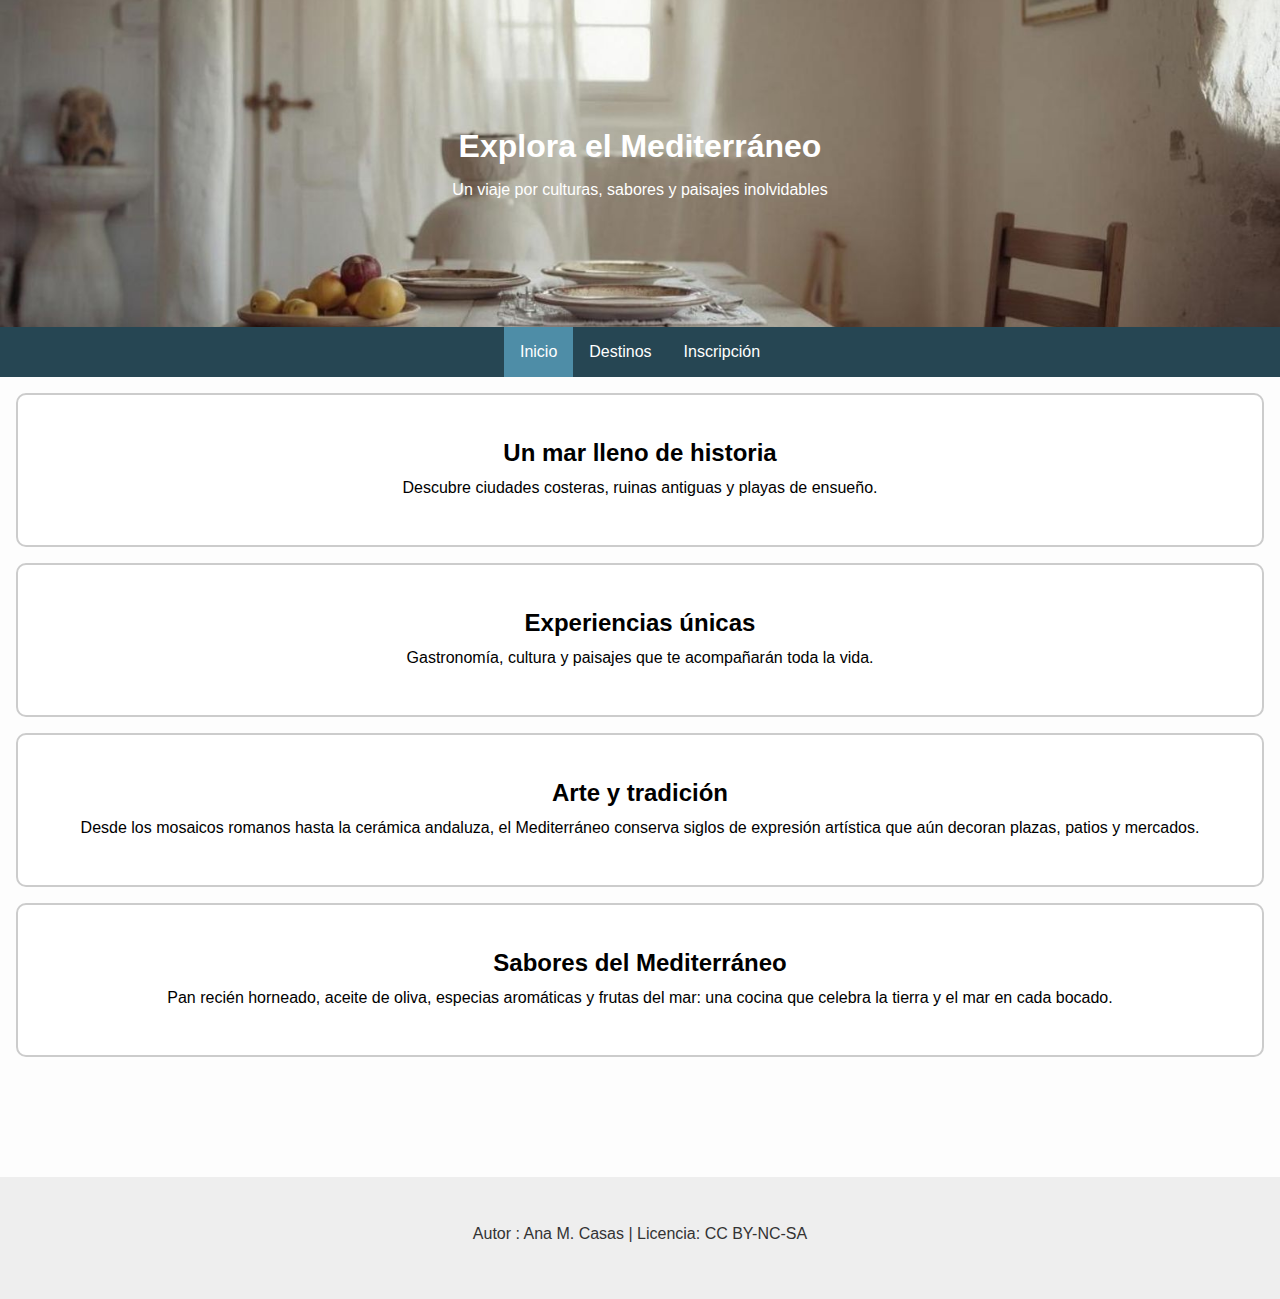
<file: index.html>
<!DOCTYPE html>
<html lang="es">
<head>
  <meta charset="UTF-8">
  <meta name="viewport" content="width=device-width, initial-scale=1.0">
  <title>Viajes por el Mediterráneo</title>
  <link rel="stylesheet" href="css/styles.css">
  <link rel="icon" href="img/Canva/personas.png" type="image/png">
</head>
<body>

<header class="encabezado">
  <h1>Explora el Mediterráneo</h1>
  <p>Un viaje por culturas, sabores y paisajes inolvidables</p>
</header>

<nav class="menu">
  <a href="index.html" class="activo">Inicio</a>
  <a href="contenido.html">Destinos</a>
  <a href="contacto.html">Inscripción</a>
</nav>

<main>
  <section>
    <article>
      <h2>Un mar lleno de historia</h2>
      <p>Descubre ciudades costeras, ruinas antiguas y playas de ensueño.</p>
    </article>

    <article>
      <h2>Experiencias únicas</h2>
      <p>Gastronomía, cultura y paisajes que te acompañarán toda la vida.</p>
    </article>

    <article>
      <h2>Arte y tradición</h2>
      <p>Desde los mosaicos romanos hasta la cerámica andaluza, el Mediterráneo conserva siglos de expresión artística que aún decoran plazas, patios y mercados.</p>
    </article>

    <article>
      <h2>Sabores del Mediterráneo</h2>
      <p>Pan recién horneado, aceite de oliva, especias aromáticas y frutas del mar: una cocina que celebra la tierra y el mar en cada bocado.</p>
    </article>
  </section>

</main>

<footer>
  <p>Autor :  Ana M. Casas | Licencia: CC BY-NC-SA</p>
</footer>

</body>
</html>
</file>
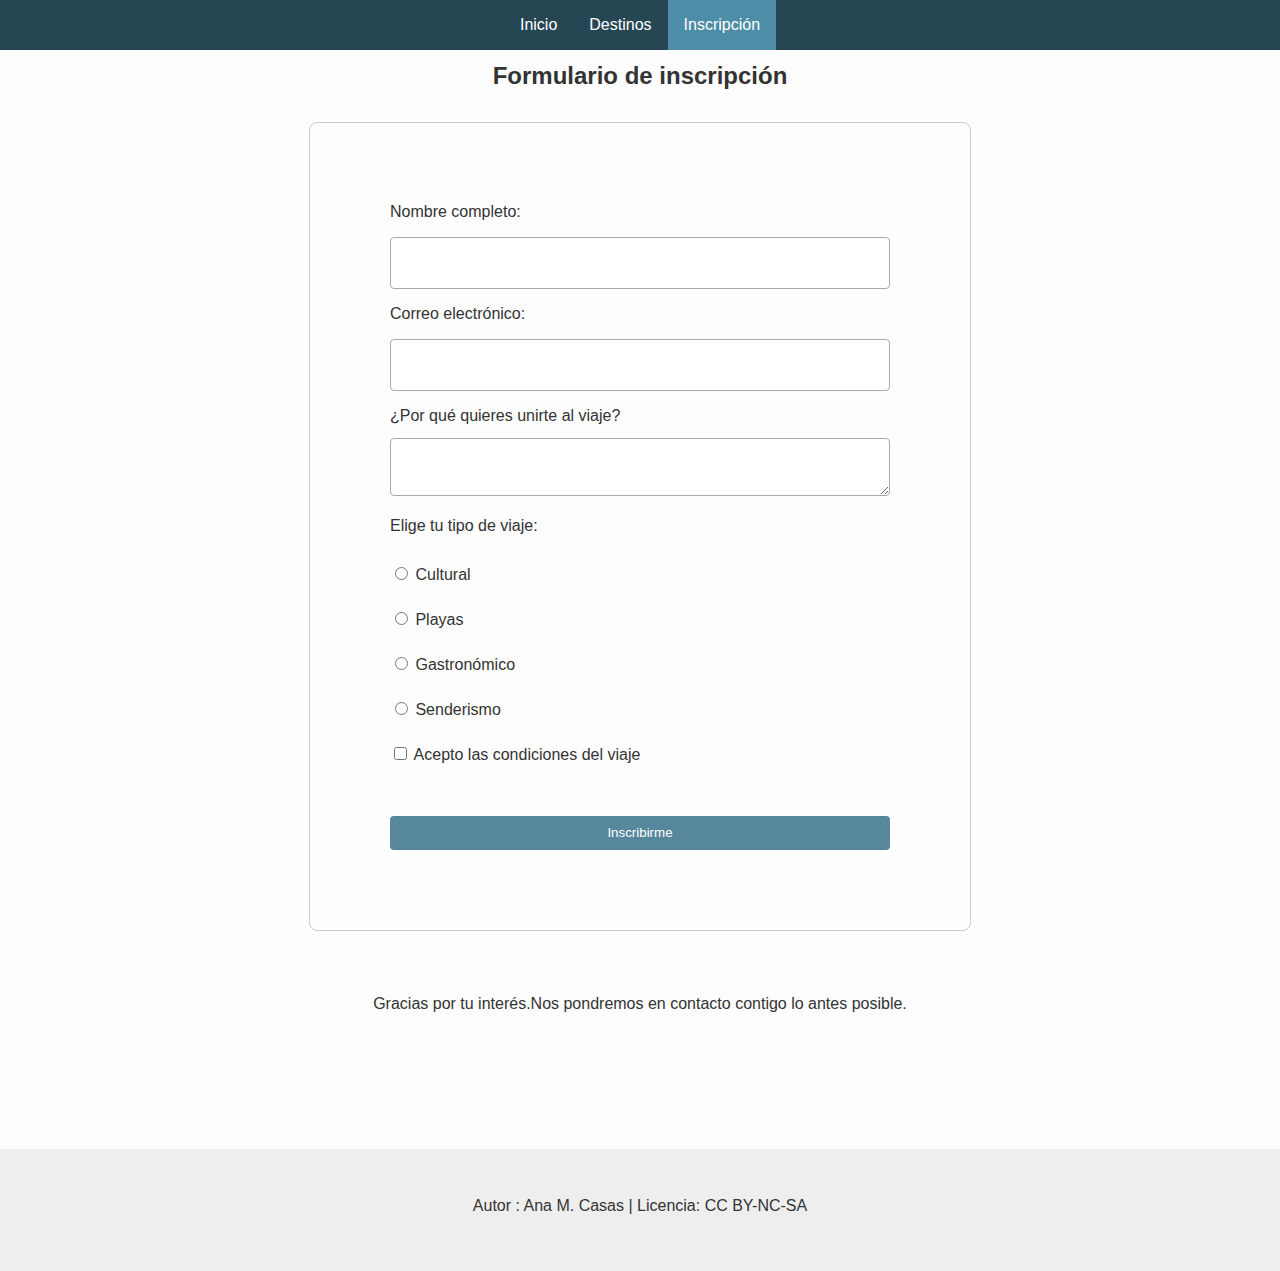
<file: contacto.html>
<!DOCTYPE html>
<html lang="es">
<head>
  <meta charset="UTF-8">
  <meta name="viewport" content="width=device-width, initial-scale=1.0">
  <title>Inscripción al viaje</title>
  <link rel="stylesheet" href="css/styles.css">
  <link rel="icon" href="img/Canva/personas.png" type="image/png">
</head>
<body>

<nav class="menu">
  <a href="index.html">Inicio</a>
  <a href="contenido.html">Destinos</a>
  <a href="contacto.html" class="activo">Inscripción</a>
</nav>

<main>
  <section>
    <h2>Formulario de inscripción</h2>

    <form>

      <label for="nombre">Nombre completo:</label>
      <input type="text" id="nombre" name="nombre" required>

      <label for="email">Correo electrónico:</label>
      <input type="email" id="email" name="email" required>

      <label for="mensaje">¿Por qué quieres unirte al viaje?</label>
      <textarea id="mensaje" name="mensaje" required></textarea>

      <p>Elige tu tipo de viaje:</p>
      <label><input type="radio" name="tipo" value="cultural"> Cultural</label>
      <label><input type="radio" name="tipo" value="playas"> Playas</label>
      <label><input type="radio" name="tipo" value="gastronomico"> Gastronómico</label>
      <label><input type="radio" name="tipo" value="senderismo"> Senderismo</label>

      <label><input type="checkbox" name="condiciones" required> Acepto las condiciones del viaje</label>

      <button type="submit">Inscribirme</button>

    </form>

  </section>

  <p class="espaciador">Gracias por tu interés.Nos pondremos en contacto contigo lo antes posible.</p>
</main>

<footer>
  <p>Autor : Ana M. Casas | Licencia: CC BY-NC-SA</p>
</footer>

</body>
</html>
</file>
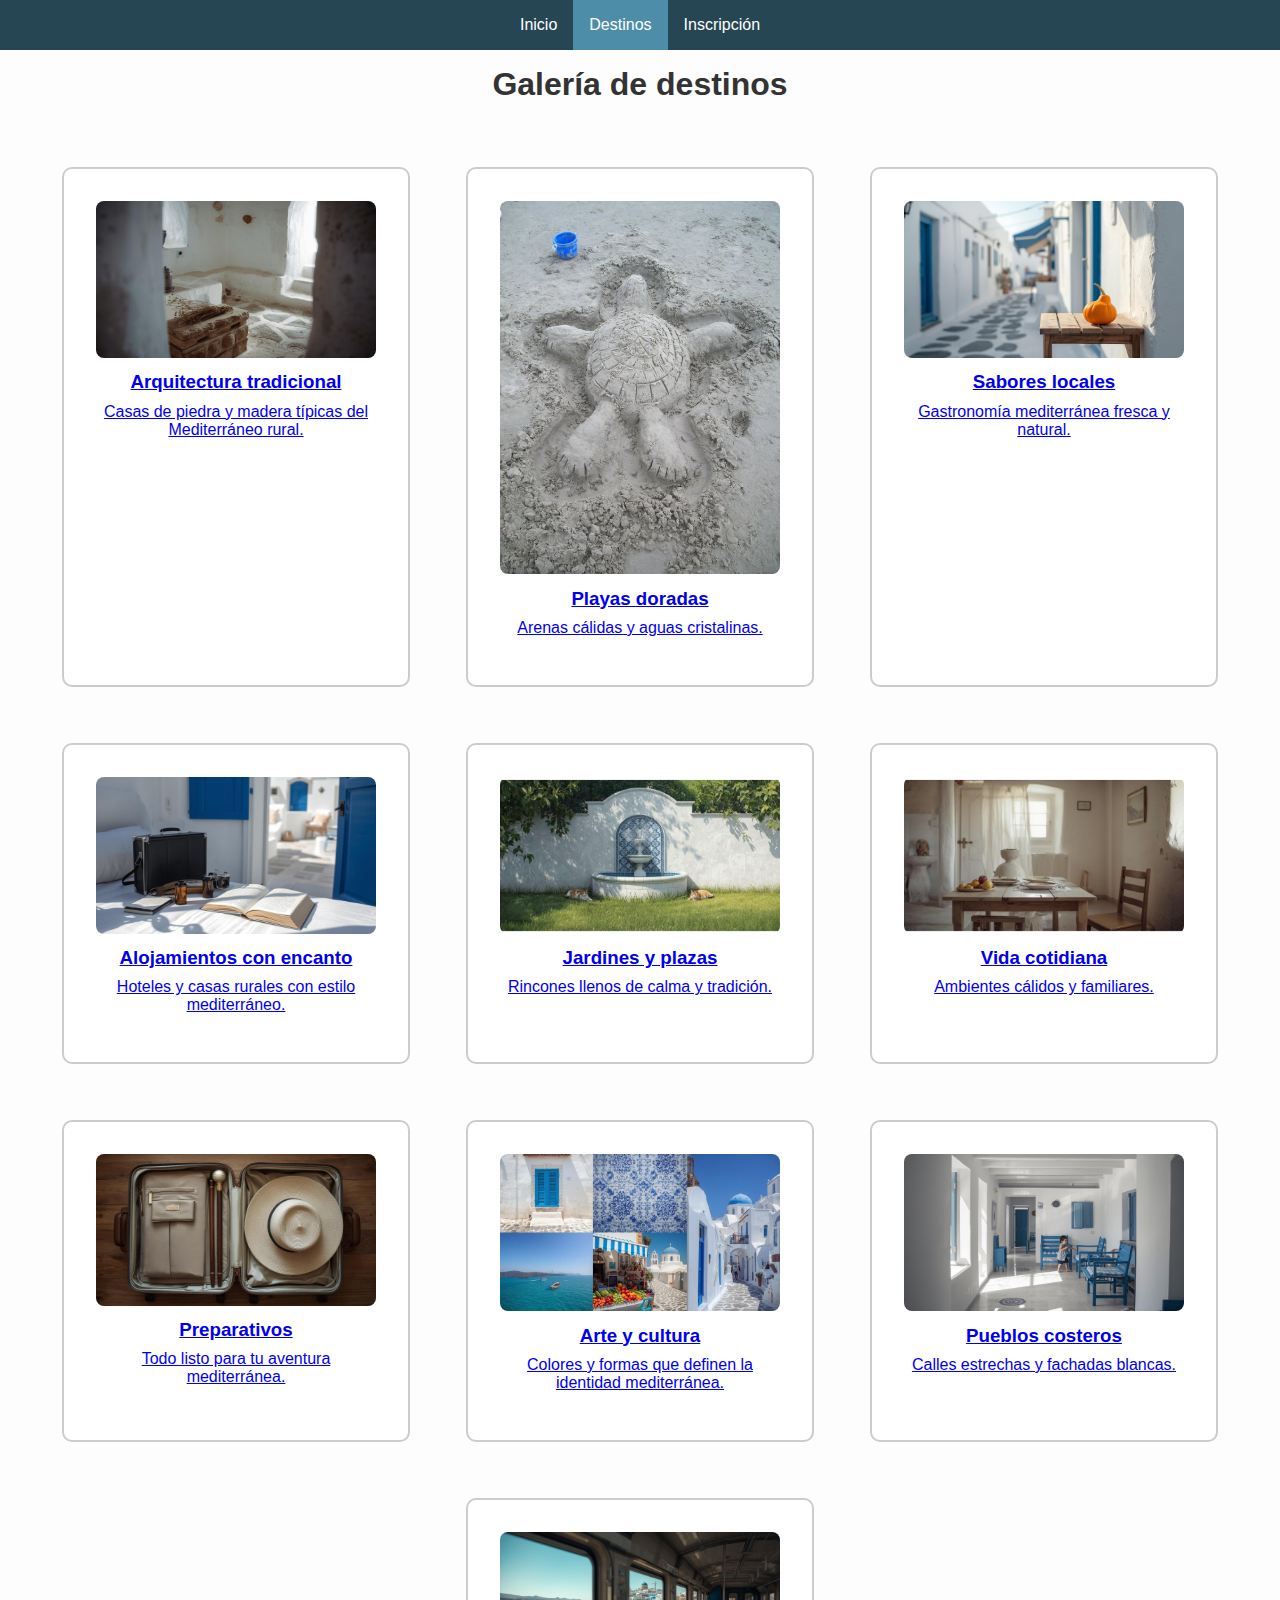
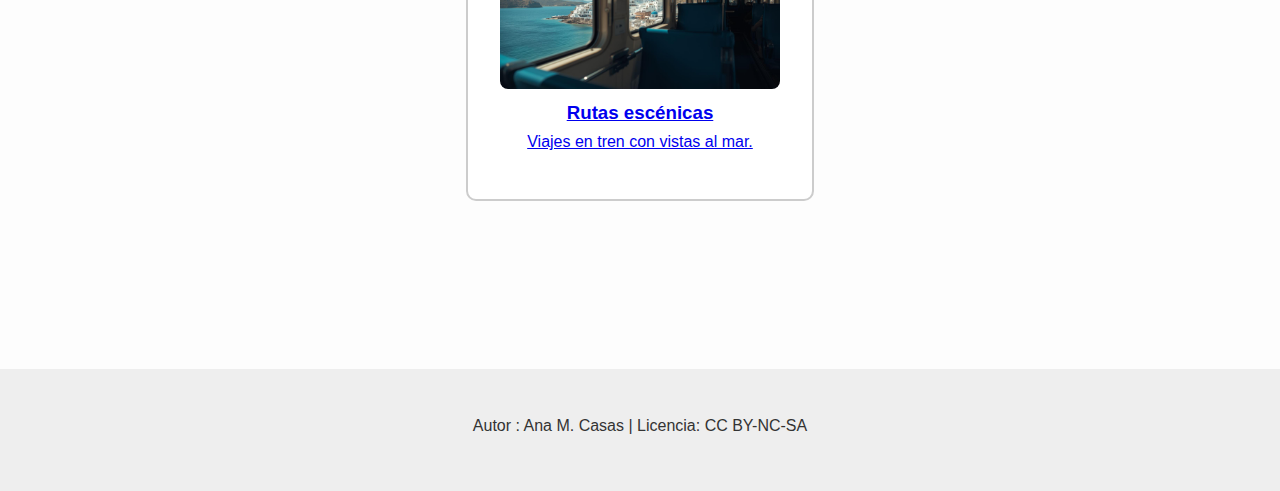
<file: contenido.html>
<!DOCTYPE html>
<html lang="es">
<head>
  <meta charset="UTF-8">
  <meta name="viewport" content="width=device-width, initial-scale=1.0">
  <title>Destinos Mediterráneos</title>
  <link rel="stylesheet" href="css/styles.css">
  <link rel="icon" href="img/Canva/personas.png" type="image/png">
</head>
<body>

<nav class="menu">
  <a href="index.html">Inicio</a>
  <a href="contenido.html" class="activo">Destinos</a>
  <a href="contacto.html">Inscripción</a>
</nav>

<main>
  <h1 class="titulo-seccion">Galería de destinos</h1>

  <section class="galeria">

    <article>
      <a href="#">
        <img src="img/Canva/arca.jpg" alt="Interior rústico mediterráneo">
        <h3>Arquitectura tradicional</h3>
        <p>Casas de piedra y madera típicas del Mediterráneo rural.</p>
      </a>
    </article>

    <article>
      <a href="#">
        <img src="img/Canva/arena.jpg" alt="Escultura de arena en la playa">
        <h3>Playas doradas</h3>
        <p>Arenas cálidas y aguas cristalinas.</p>
      </a>
    </article>

    <article>
      <a href="#">
        <img src="img/Canva/calabaza.jpg" alt="Calabaza sobre mesa blanca">
        <h3>Sabores locales</h3>
        <p>Gastronomía mediterránea fresca y natural.</p>
      </a>
    </article>

    <article>
      <a href="#">
        <img src="img/Canva/dormitorio.jpg" alt="Dormitorio mediterráneo">
        <h3>Alojamientos con encanto</h3>
        <p>Hoteles y casas rurales con estilo mediterráneo.</p>
      </a>
    </article>

    <article>
      <a href="#">
        <img src="img/Canva/fuente.jpg" alt="Fuente en jardín mediterráneo">
        <h3>Jardines y plazas</h3>
        <p>Rincones llenos de calma y tradición.</p>
      </a>
    </article>

    <article>
      <a href="#">
        <img src="img/Canva/hogar.jpg" alt="Hogar mediterráneo acogedor">
        <h3>Vida cotidiana</h3>
        <p>Ambientes cálidos y familiares.</p>
      </a>
    </article>

    <article>
      <a href="#">
        <img src="img/Canva/maleta.jpg" alt="Maleta de viaje">
        <h3>Preparativos</h3>
        <p>Todo listo para tu aventura mediterránea.</p>
      </a>
    </article>

    <article>
      <a href="#">
        <img src="img/Canva/mosaico.jpg" alt="Mosaico azul mediterráneo">
        <h3>Arte y cultura</h3>
        <p>Colores y formas que definen la identidad mediterránea.</p>
      </a>
    </article>

    <article>
      <a href="#">
        <img src="img/Canva/pasillo.jpg" alt="Pasillo blanco y azul mediterráneo">
        <h3>Pueblos costeros</h3>
        <p>Calles estrechas y fachadas blancas.</p>
      </a>
    </article>

    <article>
      <a href="#">
        <img src="img/Canva/tren.jpg" alt="Tren junto al mar">
        <h3>Rutas escénicas</h3>
        <p>Viajes en tren con vistas al mar.</p>
      </a>
    </article>

  </section>
</main>

<footer>
  <p>Autor :  Ana M. Casas | Licencia: CC BY-NC-SA</p>
</footer>

</body>
</html>
</file>
<file: css/styles.css>
/* Estilos generales */
body {
  font-family:'Gill Sans', 'Gill Sans MT', Calibri, 'Trebuchet MS', sans-serif;
  margin: 0;
  padding: 0;
  background-color: #fdfdfd;
  color: #333;
}

h1, h2, h3 {
  margin: 0.5em 0;
  text-align: center;
}

p {
  margin: 0.5em 0 1em;
}


/* Encabezado con imagen de fondo */
.encabezado {
  background-image: url('../img/Canva/hogar.jpg');
  background-size: cover;
  background-position: center;
  color: white;
  text-align: center;
  padding: 7em 1em;
}

/* Menú */
.menu {
  display: flex;
  flex-direction: row;
  justify-content: center;
  background-color: #264653; /* azul profundo del fondo del menú */
}

.menu a {
  color: white;
  padding: 1em;
  text-decoration: none;
  transition: background-color 0.3s ease;
}

.menu a:hover { background-color: #4e8da7; /* azul suave hover */
}

.menu a.activo {
  background-color: #4e8da7; /* azul suave activo */
}


section article {
  border: 2px solid #ccc;     /* Borde gris claro */
  border-radius: 10px;          /* Bordes redondeados */
  padding: 2em;                 /* Espacio interno */
  margin: 1em;                  /* Espacio externo */
  background-color: white;    /* Fondo blanco para contraste */
  color: black;               /* Texto oscuro para legibilidad */
  text-align:center;
}


/* Galería */
.galeria {
  display: flex;
  flex-wrap: wrap;
  justify-content: center;
  padding: 2em;
  gap: 1.5em;
}

.galeria article {
  width: 280px;
  text-align: center;
}

.galeria img {
  width: 100%;
  border-radius: 8px;
  transition: transform 0.3s ease;
}

.galeria img:hover {
  transform: scale(1.05);
}

/* Formulario */
form {
  display: flex;
  flex-direction: column;
  max-width: 500px;
  margin: 2em auto;
  padding: 5em;
  border: 1px solid #ccc;
  border-radius: 8px;

}

input, textarea {
  padding: 1em;
  margin-top: 1em;
  margin-bottom:1em;
  font-size: 1em;
  border-radius: 4px;
  border: 1px solid #aaa;
  transition: border 0.3s ease;
}

input:focus, textarea:focus {
  border: 2px solid #56879c;
  outline: none;
}

button {
  margin-top: 3em;
  padding: 0.7em;
  color: white;
  background-color:#56879c;
  border: none;
  border-radius: 4px;
  cursor: pointer;
  transition: background-color 0.3s ease, transform 0.3s ease;
}

button:hover {
  background-color: #3f6a7b; 
  transform: scale(1.01); 
}

.espaciador {
  margin: 3em 0; 
  padding: 1em; 
  text-align: center; 
}

/* Pie */
footer {
  text-align: center;
  padding: 40px;
  background-color: #eee;
  margin-top: 120px;
}


/* Responsive */
@media (max-width: 600px) {
  .galeria {
    flex-direction: column;
    align-items: center;
  }
}
</file>
